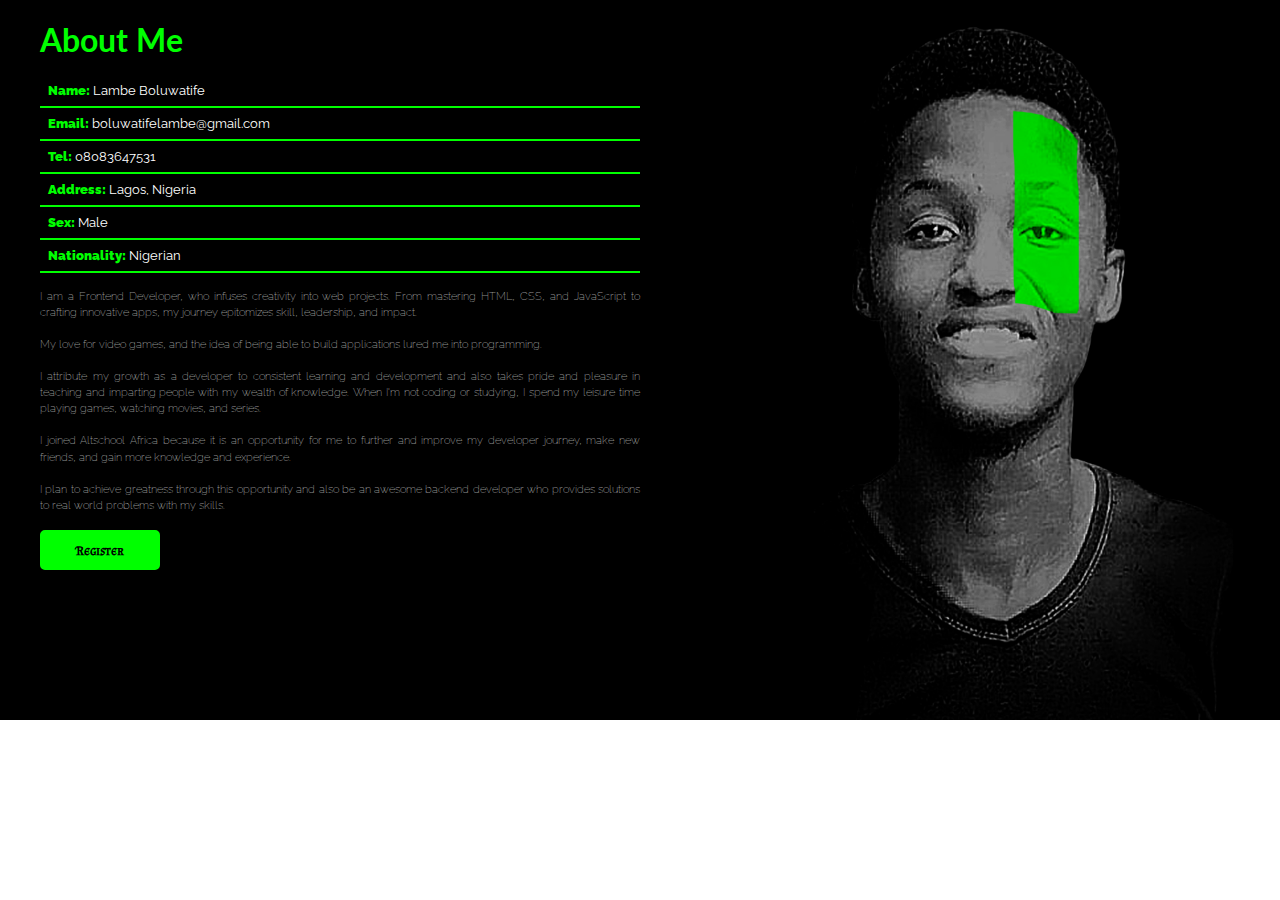
<file: index.html>
<!DOCTYPE html>
<html lang="en">
  <head>
    <meta charset="UTF-8" />
    <meta name="viewport" content="width=device-width, initial-scale=1.0" />
    <title>About Me</title>
    <link rel="stylesheet" href="css/style.css" />
  </head>
  <body>
    <div class="container">
      <div class="about-me">
        <h1>About Me</h1>
        <ul>
          <li><span>Name:</span> Lambe Boluwatife</li>
          <li><span>Email:</span> boluwatifelambe@gmail.com</li>
          <li><span>Tel:</span> 08083647531</li>
          <li><span>Address:</span> Lagos, Nigeria</li>
          <li><span>Sex:</span> Male</li>
          <li><span>Nationality:</span> Nigerian</li>
        </ul>
        <h6>
          I am a Frontend Developer, who infuses creativity into web projects.
          From mastering HTML, CSS, and JavaScript to crafting innovative apps,
          my journey epitomizes skill, leadership, and impact.
        </h6>
        <h6>
          My love for video games, and the idea of being able to build
          applications lured me into programming.
        </h6>
        <h6>
          I attribute my growth as a developer to consistent learning and
          development and also takes pride and pleasure in teaching and
          imparting people with my wealth of knowledge. When I'm not coding or
          studying, I spend my leisure time playing games, watching movies, and
          series.
        </h6>

        <h6>
          I joined <span>Altschool Africa</span> because it is an opportunity
          for me to further and improve my developer journey, make new friends,
          and gain more knowledge and experience.
        </h6>
        <h6>
          I plan to achieve greatness through this opportunity and also be an
          awesome backend developer who provides solutions to real world
          problems with my skills.
        </h6>

        <a href="/apply.html" target="_blank"><button>Register</button></a>
      </div>
    </div>
  </body>
</html>
</file>
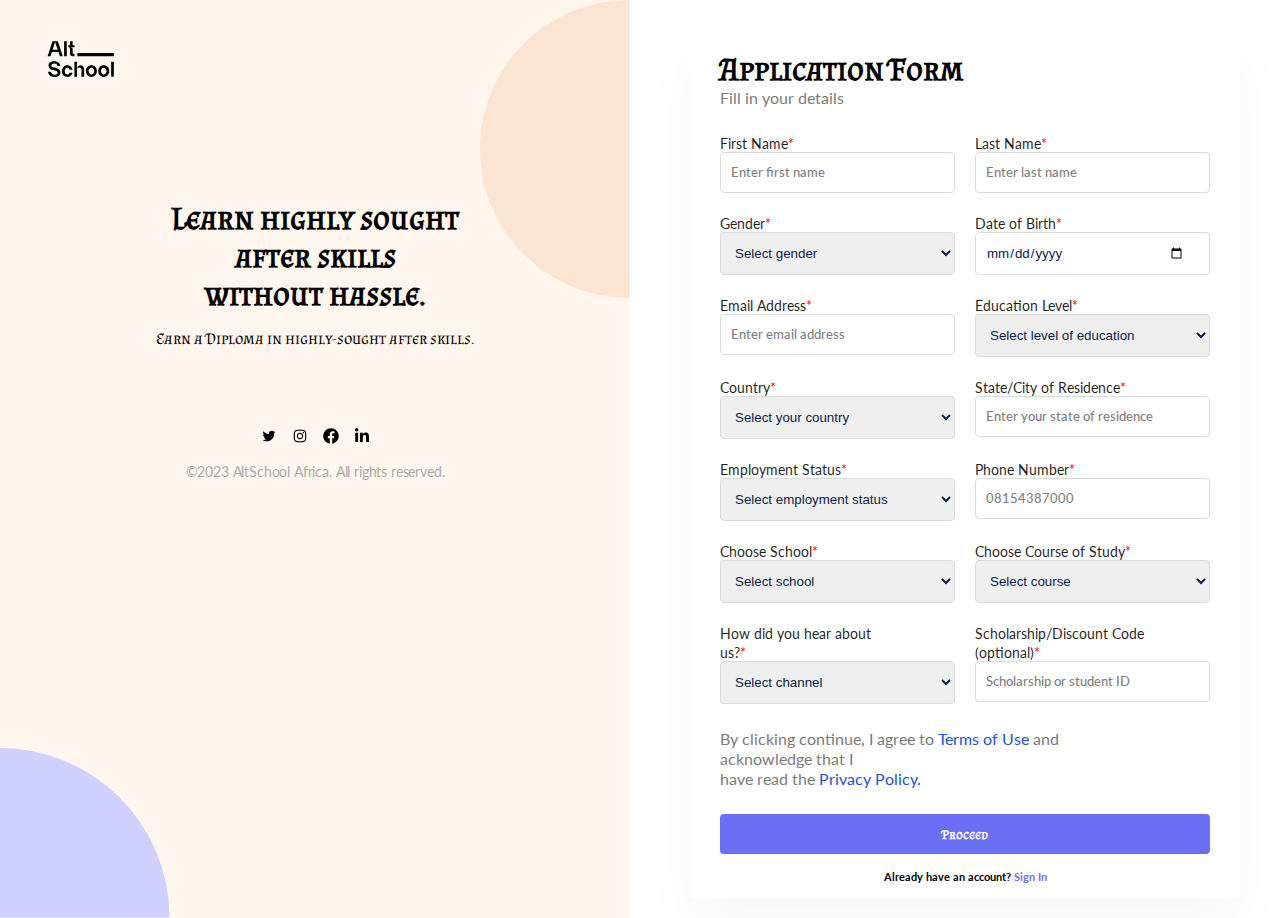
<file: apply.html>
<!DOCTYPE html>
<html lang="en">
  <head>
    <meta charset="UTF-8" />
    <meta name="viewport" content="width=device-width, initial-scale=1.0" />
    <title>Apply To Altschool Africa</title>
    <link rel="stylesheet" href="css/apply.css" />
    <link
      rel="shortcut icon"
      href="https://3mtt.altschoolafrica.com/wp-content/uploads/2022/02/alt__schol.png"
      type="image/x-icon"
    />
  </head>
  <body>
    <div class="grid">
      <div class="content">
        <div class="container">
          <svg
            width="80"
            height="80"
            fill="none"
            xmlns="http://www.w3.org/2000/svg"
          >
            <path
              d="M17.835 21.207h-5.413L7.61 36.222h2.9l1.332-4.124h6.66l1.396 4.124h2.9l-4.962-15.015Zm-5.22 8.506 2.514-7.755 2.578 7.755h-5.091Zm14.152 6.53V21.208h-2.664v15.037h2.663Zm5.871-11.084v-3.952h-2.663v3.952h-1.611v2.084h.257s1.354 0 1.354 1.482v4.79a2.718 2.718 0 0 0 2.728 2.729h1.826V33.88h-1.053a.853.853 0 0 1-.838-.838v-4.124c0-1.59-3.372-1.676-3.93-1.676h5.82v-2.084h-1.89ZM16.074 47.945s-2.879-.666-2.964-.687c-.967-.258-1.783-.73-1.783-1.719 0-1.074 1.31-1.955 2.964-1.955 2.02 0 3.158 1.246 3.158 2.47h2.814c0-2.62-2.04-4.833-5.972-4.833-3.33 0-5.778 1.783-5.778 4.34 0 2.642 1.675 3.91 4.124 4.468 0 0 2.9.666 2.964.687 1.117.28 2.041.838 2.041 1.934 0 1.353-1.675 2.212-3.437 2.062-2.384-.194-3.265-1.762-3.265-2.879H8.147c0 2.45 2.041 5.156 6.101 5.263 3.05.065 6.208-1.61 6.208-4.446 0-2.621-1.804-4.082-4.382-4.705Zm11.227 6.638c-1.697 0-2.599-1.611-2.599-3.459 0-1.869 1.117-3.458 2.578-3.458 1.16 0 2.083.86 2.406 2.04h2.878c-.472-2.77-2.685-4.403-5.306-4.403-2.943 0-5.499 2.578-5.348 6.165.128 3.351 2.534 5.456 5.413 5.456 2.685 0 4.683-1.782 5.198-4.21h-2.964c-.236.967-1.096 1.869-2.256 1.869Zm9.745-4.425v.064-.064Zm3.05-4.812c-1.632.129-3.029 1.826-3.05 4.812.021-1.483.687-2.556 2.212-2.556 1.676 0 2.213 1.245 2.213 2.62v6.466h2.685V49.32c0-2.578-2.127-4.124-4.06-3.974Zm-5.714-3.695v15.037h2.664V41.651h-2.664Zm17.004 3.652c-2.857 0-5.478 2.127-5.478 5.821 0 3.695 2.578 5.779 5.478 5.8 2.921-.021 5.5-2.126 5.5-5.8 0-3.694-2.643-5.821-5.5-5.821Zm0 9.259c-1.418 0-2.793-1.118-2.793-3.438 0-2.19 1.354-3.437 2.793-3.458 1.46.021 2.814 1.289 2.814 3.458 0 2.32-1.375 3.438-2.814 3.438Zm12.377-9.26c-2.857 0-5.478 2.128-5.478 5.822 0 3.695 2.578 5.779 5.478 5.8 2.922-.021 5.5-2.126 5.5-5.8 0-3.694-2.643-5.821-5.5-5.821Zm0 9.26c-1.418 0-2.792-1.118-2.792-3.438 0-2.19 1.353-3.437 2.792-3.458 1.46.021 2.814 1.289 2.814 3.458 0 2.32-1.375 3.438-2.814 3.438Zm10.057 2.126V41.651h-2.664v15.037h2.664ZM73.852 32.963H37.407v3.26h36.445v-3.26Z"
              fill="#000"
            ></path>
          </svg>

          <svg
            class="style_rightEllipseImg__SHT9C"
            width="150"
            height="298"
            fill="none"
            xmlns="http://www.w3.org/2000/svg"
          >
            <path
              d="M149.5 0C109.85 0 71.824 15.698 43.787 43.641 15.751 71.584 0 109.483 0 149c0 39.517 15.75 77.416 43.788 105.359C71.823 282.302 109.85 298 149.5 298V0Z"
              fill="#FBE4D1"
            ></path>
          </svg>

          <svg
            class="style_leftEllipseImg__XT7Xg"
            width="170"
            height="170"
            fill="none"
            xmlns="http://www.w3.org/2000/svg"
          >
            <path
              fill-rule="evenodd"
              clip-rule="evenodd"
              d="M119.855 49.645A169.502 169.502 0 0 1 169.5 169.5H0V0a169.502 169.502 0 0 1 119.855 49.645Z"
              fill="#CFD1FF"
            ></path>
          </svg>

          <div class="desc">
            <h1>
              Learn highly sought <br />
              after skills <br />
              without hassle.
            </h1>

            <p>Earn a Diploma in highly-sought after skills.</p>
          </div>

          <footer class="style_footer__k5RXX">
            <section class="style_socialWrapper__xPLMG">
              <a href="https://twitter.com/altschoolafrica"
                ><svg
                  stroke="currentColor"
                  fill="currentColor"
                  stroke-width="0"
                  viewBox="0 0 1024 1024"
                  height="1em"
                  width="1em"
                  xmlns="http://www.w3.org/2000/svg"
                >
                  <path
                    d="M928 254.3c-30.6 13.2-63.9 22.7-98.2 26.4a170.1 170.1 0 0 0 75-94 336.64 336.64 0 0 1-108.2 41.2A170.1 170.1 0 0 0 672 174c-94.5 0-170.5 76.6-170.5 170.6 0 13.2 1.6 26.4 4.2 39.1-141.5-7.4-267.7-75-351.6-178.5a169.32 169.32 0 0 0-23.2 86.1c0 59.2 30.1 111.4 76 142.1a172 172 0 0 1-77.1-21.7v2.1c0 82.9 58.6 151.6 136.7 167.4a180.6 180.6 0 0 1-44.9 5.8c-11.1 0-21.6-1.1-32.2-2.6C211 652 273.9 701.1 348.8 702.7c-58.6 45.9-132 72.9-211.7 72.9-14.3 0-27.5-.5-41.2-2.1C171.5 822 261.2 850 357.8 850 671.4 850 843 590.2 843 364.7c0-7.4 0-14.8-.5-22.2 33.2-24.3 62.3-54.4 85.5-88.2z"
                  ></path></svg></a
              ><a href="https://instagram.com/altschoolafrica"
                ><svg
                  stroke="currentColor"
                  fill="currentColor"
                  stroke-width="0"
                  viewBox="0 0 1024 1024"
                  height="1em"
                  width="1em"
                  xmlns="http://www.w3.org/2000/svg"
                >
                  <path
                    d="M512 306.9c-113.5 0-205.1 91.6-205.1 205.1S398.5 717.1 512 717.1 717.1 625.5 717.1 512 625.5 306.9 512 306.9zm0 338.4c-73.4 0-133.3-59.9-133.3-133.3S438.6 378.7 512 378.7 645.3 438.6 645.3 512 585.4 645.3 512 645.3zm213.5-394.6c-26.5 0-47.9 21.4-47.9 47.9s21.4 47.9 47.9 47.9 47.9-21.3 47.9-47.9a47.84 47.84 0 0 0-47.9-47.9zM911.8 512c0-55.2.5-109.9-2.6-165-3.1-64-17.7-120.8-64.5-167.6-46.9-46.9-103.6-61.4-167.6-64.5-55.2-3.1-109.9-2.6-165-2.6-55.2 0-109.9-.5-165 2.6-64 3.1-120.8 17.7-167.6 64.5C132.6 226.3 118.1 283 115 347c-3.1 55.2-2.6 109.9-2.6 165s-.5 109.9 2.6 165c3.1 64 17.7 120.8 64.5 167.6 46.9 46.9 103.6 61.4 167.6 64.5 55.2 3.1 109.9 2.6 165 2.6 55.2 0 109.9.5 165-2.6 64-3.1 120.8-17.7 167.6-64.5 46.9-46.9 61.4-103.6 64.5-167.6 3.2-55.1 2.6-109.8 2.6-165zm-88 235.8c-7.3 18.2-16.1 31.8-30.2 45.8-14.1 14.1-27.6 22.9-45.8 30.2C695.2 844.7 570.3 840 512 840c-58.3 0-183.3 4.7-235.9-16.1-18.2-7.3-31.8-16.1-45.8-30.2-14.1-14.1-22.9-27.6-30.2-45.8C179.3 695.2 184 570.3 184 512c0-58.3-4.7-183.3 16.1-235.9 7.3-18.2 16.1-31.8 30.2-45.8s27.6-22.9 45.8-30.2C328.7 179.3 453.7 184 512 184s183.3-4.7 235.9 16.1c18.2 7.3 31.8 16.1 45.8 30.2 14.1 14.1 22.9 27.6 30.2 45.8C844.7 328.7 840 453.7 840 512c0 58.3 4.7 183.2-16.2 235.8z"
                  ></path></svg></a
              ><a href="https://facebook.com/AltSchoolAfrica"
                ><svg
                  stroke="currentColor"
                  fill="currentColor"
                  stroke-width="0"
                  viewBox="0 0 512 512"
                  height="1em"
                  width="1em"
                  xmlns="http://www.w3.org/2000/svg"
                >
                  <path
                    d="M504 256C504 119 393 8 256 8S8 119 8 256c0 123.78 90.69 226.38 209.25 245V327.69h-63V256h63v-54.64c0-62.15 37-96.48 93.67-96.48 27.14 0 55.52 4.84 55.52 4.84v61h-31.28c-30.8 0-40.41 19.12-40.41 38.73V256h68.78l-11 71.69h-57.78V501C413.31 482.38 504 379.78 504 256z"
                  ></path></svg></a
              ><a href="https://linkedin.com/school/altschoolafrica"
                ><svg
                  stroke="currentColor"
                  fill="currentColor"
                  stroke-width="0"
                  viewBox="0 0 448 512"
                  height="1em"
                  width="1em"
                  xmlns="http://www.w3.org/2000/svg"
                >
                  <path
                    d="M100.28 448H7.4V148.9h92.88zM53.79 108.1C24.09 108.1 0 83.5 0 53.8a53.79 53.79 0 0 1 107.58 0c0 29.7-24.1 54.3-53.79 54.3zM447.9 448h-92.68V302.4c0-34.7-.7-79.2-48.29-79.2-48.29 0-55.69 37.7-55.69 76.7V448h-92.78V148.9h89.08v40.8h1.3c12.4-23.5 42.69-48.3 87.88-48.3 94 0 111.28 61.9 111.28 142.3V448z"
                  ></path>
                </svg>
              </a>
            </section>
            <span class="style_copyRight__CBMaF"
              >©2023 AltSchool Africa. All rights reserved.</span
            >
          </footer>
        </div>
      </div>
      <div class="form">
        <div class="container">
          <div class="form-card">
            <h1>Application Form</h1>
            <p>Fill in your details</p>
            <form>
              <div class="grid">
                <div class="form-group">
                  <label for="firstname">First Name<span>*</span></label>
                  <input
                    type="text"
                    name="firstname"
                    id="firstname"
                    placeholder="Enter first name"
                  />
                </div>

                <div class="form-group">
                  <label for="lastname">Last Name<span>*</span></label>
                  <input
                    type="text"
                    name="lastname"
                    id="lastname"
                    placeholder="Enter last name"
                  />
                </div>

                <div class="form-group">
                  <label for="gender">Gender<span>*</span></label>
                  <select name="gender" id="gender">
                    <option selected disabled>Select gender</option>
                    <option value="male">Male</option>
                    <option value="female">Female</option>
                  </select>
                </div>

                <div class="form-group">
                  <label for="date-of-birth">Date of Birth<span>*</span></label>
                  <input type="date" name="date-of-birth" id="date-of-birth" />
                </div>

                <div class="form-group">
                  <label for="email">Email Address<span>*</span></label>
                  <input
                    type="email"
                    name="email"
                    id="email"
                    placeholder="Enter email address"
                  />
                </div>

                <div class="form-group">
                  <label for="education-level"
                    >Education Level<span>*</span></label
                  >
                  <select name="education-level" id="education-level">
                    <option selected disabled>Select level of education</option>
                    <option value="Bsc">Bsc</option>
                    <option value="Msc">Msc</option>
                    <option value="Diploma">Diploma</option>
                    <option value="Doctorate (PhD)">Doctorate (PhD)</option>
                    <option value="High School / Secondary School">
                      High School / Secondary School
                    </option>
                    <option value="Under Graduate">Under Graduate</option>
                    <option value="Junior School / Middle School">
                      Junior School / Middle School
                    </option>
                    <option value="Post Graduate">Post Graduate</option>
                  </select>
                </div>

                <div class="form-group">
                  <label for="country">Country<span>*</span></label>
                  <select name="country" id="country">
                    <option selected disabled>Select your country</option>
                    <option value="United States Of America">
                      United States Of America
                    </option>
                    <option value="Nigeria">Nigeria</option>
                    <option value="Rwanda">Rwanda</option>
                    <option value="Mexico">Mexico</option>
                    <option value="Argentina">Argentina</option>
                    <option value="Ghana">Ghana</option>
                    <option value="Canada">Canada</option>
                    <option value="Italy">Italy</option>
                  </select>
                </div>

                <div class="form-group">
                  <label for="state-of-residence"
                    >State/City of Residence<span>*</span></label
                  >
                  <input
                    type="text"
                    name="state-of-residence"
                    id="state-of-residence"
                    placeholder="Enter your state of residence"
                  />
                </div>

                <div class="form-group">
                  <label for="employment-status"
                    >Employment Status<span>*</span></label
                  >
                  <select name="employment-status" id="employment-status">
                    <option selected disabled>Select employment status</option>
                    <option value="employed">employed</option>
                    <option value="unemployed">unemployed</option>
                    <option value="self-employed">self-employed</option>
                  </select>
                </div>

                <div class="form-group">
                  <label for="phone-number">Phone Number<span>*</span></label>
                  <input
                    type="tel"
                    name="phone-number"
                    id="phone-number"
                    placeholder="08154387000"
                  />
                </div>

                <div class="form-group">
                  <label for="school">Choose School<span>*</span></label>
                  <select name="school" id="school">
                    <option selected disabled>Select school</option>
                    <option value="school of engineering">
                      school of engineering
                    </option>
                    <option value="school of product">school of product</option>
                    <option value="school of data">school of data</option>
                  </select>
                </div>

                <div class="form-group">
                  <label for="course-of-study"
                    >Choose Course of Study<span>*</span></label
                  >
                  <select name="course-of-study" id="course-of-study">
                    <option selected disabled>Select course</option>
                    <option value="frontend development">
                      frontend development
                    </option>
                    <option value="backend development">
                      backend development
                    </option>
                    <option value="cloud engineering">cloud engineering</option>
                  </select>
                </div>

                <div class="form-group">
                  <label for="medium-channel"
                    >How did you hear about <br />
                    us?<span>*</span></label
                  >
                  <select name="medium-channel" id="medium-channel">
                    <option selected disabled>Select channel</option>
                    <option value="Twitter">Twitter</option>
                    <option value="Facebook">Facebook</option>
                    <option value="Linkedin">Linkedin</option>
                    <option value="Youtube">Youtube</option>
                    <option value="Friend">Friend</option>
                    <option value="WhatsApp">WhatsApp</option>
                    <option value="Instagram">Instagram</option>
                    <option value="Billboard">Billboard</option>
                    <option value="Others">Others</option>
                  </select>
                </div>

                <div class="form-group">
                  <label for="discount-code"
                    >Scholarship/Discount Code (optional)<span>*</span></label
                  >
                  <input
                    type="text"
                    name="discount-code"
                    id="discount-code"
                    placeholder="Scholarship or student ID"
                  />
                </div>
              </div>

              <p class="form-footer">
                By clicking continue, I agree to <span>Terms of Use</span> and
                <br />
                acknowledge that I <br />
                have read the <span>Privacy Policy.</span>
              </p>

              <button>Proceed</button>
              <h6>Already have an account? <a href="#">Sign In</a></h6>
            </form>
          </div>
        </div>
      </div>
    </div>
  </body>
</html>
</file>
<file: css/style.css>
@import url("https://fonts.googleapis.com/css2?family=Lato&family=Raleway&display=swap");
@import url("https://fonts.googleapis.com/css2?family=Almendra+SC&display=swap");

* {
  box-sizing: border-box;
  padding: 0;
  margin: 0;
}

body {
  background-image: url("../images/Bolu.jpg");
  background-repeat: no-repeat;
  background-size: cover;
  font-family: "Lato", sans-serif;
  color: #fff;
  overflow: hidden;
}

.container {
  margin: 0 auto;
  overflow: auto;
  padding: 20px 40px;
}

.about-me {
  width: 50%;
  text-align: justify;
}

ul {
  margin-top: 1rem;
  font-family: "Raleway", sans-serif;
}

li {
  list-style-type: none;
  border-bottom: 2px solid #00ff00;
  padding: 0.5rem;
  font-size: 13px;
}

li span {
  color: #00ff00;
  font-weight: 900;
}

.about-me h1 {
  font-size: 2rem;
  font-weight: 700;
  color: #00ff00;
}

.about-me h6 {
  margin: 1rem 0;
  font-family: "Raleway";
  font-weight: 100;
  line-height: 1.5;
}

.about-me button {
  background-color: #00ff00;
  color: #000;
  border: 2px solid #00ff00;
  padding: 10px 5px;
  width: 20%;
  border-radius: 5px;
  font-family: "Almendra SC", serif;
  font-weight: 900;
}

.about-me button:hover {
  border-radius: 2px solid #00ff00;
  background-color: #000;
  color: #00ff00;
  cursor: pointer;
}

.grid {
  display: grid;
  grid-template-columns: repeat(2, 1fr);
}
</file>
<file: css/apply.css>
@import url("https://fonts.googleapis.com/css2?family=Lato&family=Raleway&display=swap");
@import url("https://fonts.googleapis.com/css2?family=Almendra+SC&display=swap");

* {
  box-sizing: border-box;
  padding: 0;
  margin: 0;
}

body {
  font-family: "Lato", sans-serif;
}

.container {
  margin: 0 auto;
  overflow: auto;
  padding: 20px 40px;
}

.grid {
  display: grid;
  grid-template-columns: repeat(2, 1fr);
  gap: 20px;
}

.content {
  background: #fff6ee;
  position: relative;
}

.content .desc {
  text-align: center;
  font-family: "Almendra SC", serif;
  margin-top: 6rem;
}

.content .desc p {
  margin-top: 1rem;
}

.style_rightEllipseImg__SHT9C {
  position: absolute;
  top: 0;
  right: 0;
  height: auto;
}

.style_leftEllipseImg__XT7Xg {
  position: absolute;
  left: 0;
  bottom: 0;
  height: auto;
}

.style_footer__k5RXX {
  margin: 5rem 0;
  display: flex;
  align-items: center;
  flex-direction: column;
}

.style_socialWrapper__xPLMG {
  display: flex;
  gap: 15px;
  align-items: center;
  margin-bottom: 10px;
}

.style_copyRight__CBMaF {
  font-size: 0.875rem;
  font-family: "Lato", sans-serif;
  line-height: 30px;
  letter-spacing: -0.01rem;
  color: #aaa;
}

footer a {
  color: inherit;
  text-decoration: none;
}

.form-card h1 {
  font-family: "Almendra SC", sans-serif;
}

.form-card p {
  font-size: 1rem;
  font-family: "Lato", sans-serif;
  color: rgb(123, 123, 123);
  line-height: 20px;
  margin-bottom: 25px;
}

.form-card {
  width: 100%;
  box-shadow: rgba(0, 0, 0, 0.03) 0px 30px 60px;
  background: rgb(255, 255, 255);
  border-radius: 4px;
  padding: 30px 30px 15px;
}

.form-card label {
  color: rgba(0, 0, 0, 0.88);
  font-size: 14px;
}

.form-card label span {
  color: red;
}

input,
select {
  width: 100%;
  border: 1px solid rgb(216, 219, 223);
  box-shadow: none;
  padding: 12px 24px 12px 10px;
  border-radius: 4px;
  outline: none;
  color: rgb(11, 30, 75);
  font-family: "Almarena", sans-serif;
  transition: all 0.3s ease 0s;
}

.form-footer {
  font-size: 1rem;
  font-family: "Almendra SC", sans-serif;
  color: rgb(123, 123, 123);
  line-height: 20px;
  margin: 25px 0;
}

.form-footer span {
  color: rgb(32, 84, 210);
  cursor: pointer;
}

.form button {
  width: 100%;
  padding: 12px 0px;
  background: rgb(106, 111, 245);
  color: rgb(255, 255, 255);
  font-family: "Almendra SC", sans-serif;
  font-weight: 900;
  display: flex;
  border: none;
  border-radius: 4px;
  align-items: center;
  justify-content: center;
  cursor: pointer;
  margin-bottom: 1rem;
}

.form h6 {
  text-align: center;
}

.form h6 a {
  text-decoration: none;
  color: rgb(106, 111, 245);
}

::placeholder {
  color: grey;
  font-family: "Lato", sans-serif;
  font-weight: 500;
}

/* Tablets and under */
@media all and (max-width: 768px) {
  .container {
    padding: 20px;
  }

  .form .container {
    padding: 10px;
  }

  .form-card {
    padding: 30px 10px;
  }
}

/* Mobile*/
@media all and (max-width: 500px) {
  .grid {
    grid-template-columns: 1fr;
  }
}
</file>
